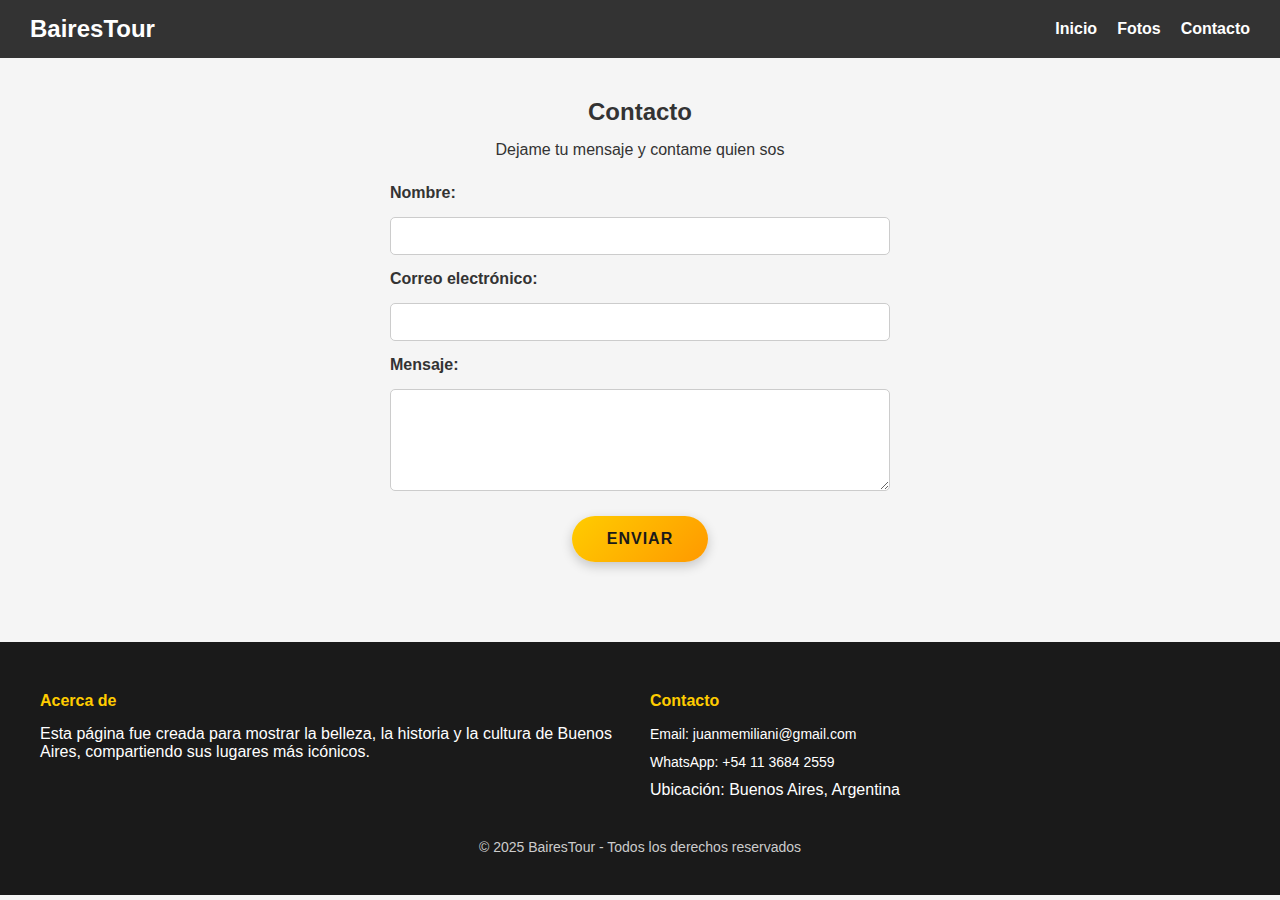
<file: contacto.html>
<!DOCTYPE html>
<html lang="es">
<head>
  <meta charset="UTF-8" />
  <meta name="viewport" content="width=device-width, initial-scale=1.0" />
  <title>Contacto - BairesTour</title>
  <link rel="stylesheet" href="styles.css" />
</head>
<body>

  <!-- Menú -->
  <nav>
    <h1>BairesTour</h1>
    <ul>
      <li><a href="index.html">Inicio</a></li>
      <li><a href="fotos.html">Fotos</a></li>
      <li><a href="contacto.html" class="active">Contacto</a></li>
    </ul>
  </nav>

  <!-- Formulario -->
  <section class="contacto">
    <h2>Contacto</h2>
    <p>Dejame tu mensaje y contame quien sos</p>

    <form action="mailto:juanmemiliani@gmail.com" method="post" enctype="text/plain" class="formulario">
      <label for="nombre">Nombre:</label>
      <input type="text" id="nombre" name="nombre" required>

      <label for="email">Correo electrónico:</label>
      <input type="email" id="email" name="email" required>

      <label for="mensaje">Mensaje:</label>
      <textarea id="mensaje" name="mensaje" rows="5" required></textarea>

      <button type="submit" class="btn-ver-mas">Enviar</button>
    </form>
  </section>

  <!-- Footer -->
  <footer>
  <div class="footer-section">
    <h4>Acerca de</h4>
    <p>Esta página fue creada para mostrar la belleza, la historia y la cultura de Buenos Aires, compartiendo sus lugares más icónicos.</p>
  </div>

  <div class="footer-section">
    <h4>Contacto</h4>
    <ul>
      <li><a href="https://mail.google.com/mail/?view=cm&to=juanmemiliani@gmail.com" target="_blank">Email: juanmemiliani@gmail.com</a></li>
      <li><a href="https://wa.me/541136842559" target="_blank">WhatsApp: +54 11 3684 2559</a></li>
      <li>Ubicación: Buenos Aires, Argentina</li>
    </ul>
  </div>

  <div class="footer-bottom">
    &copy; 2025 BairesTour - Todos los derechos reservados
  </div>
</footer>

</body>
</html>
</file>
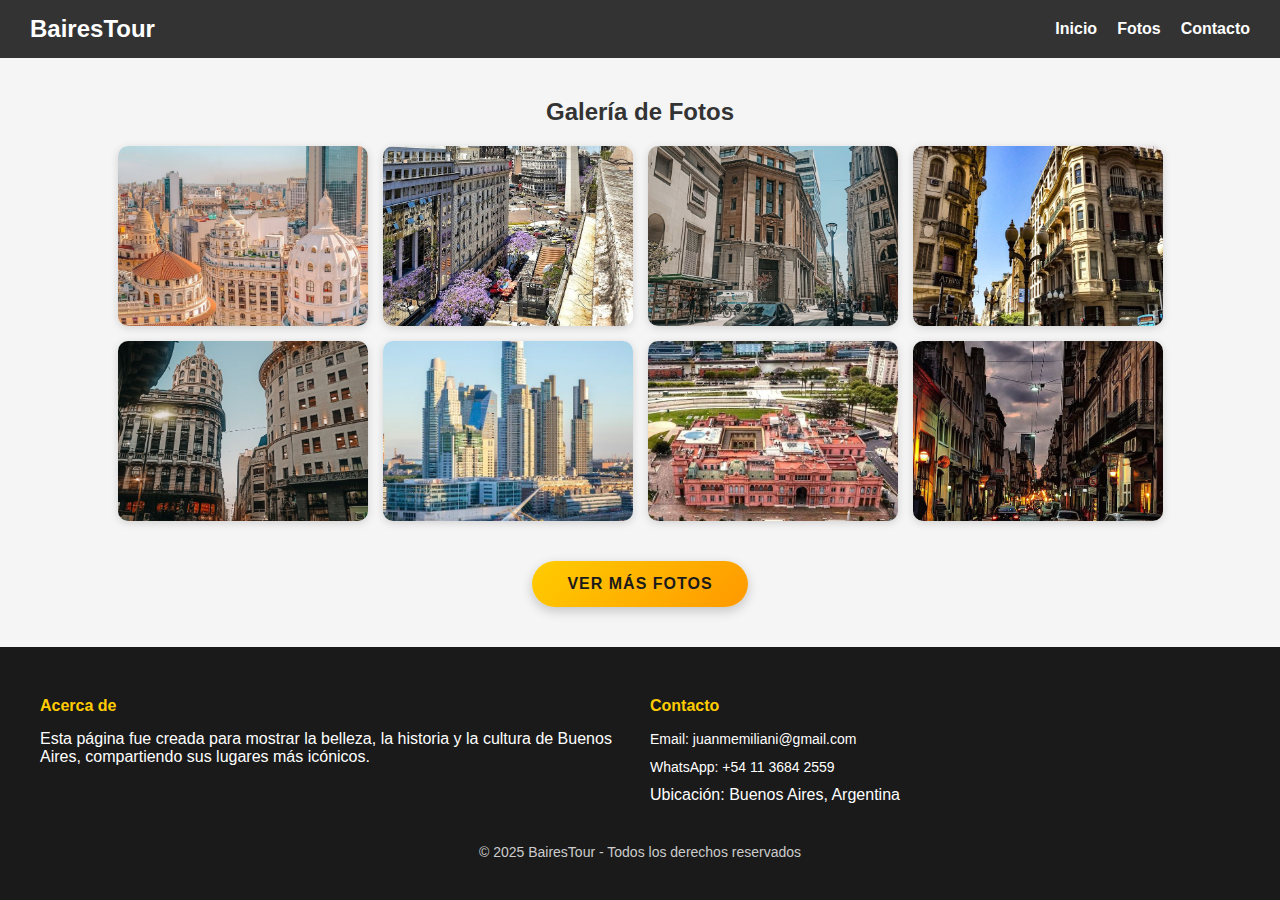
<file: fotos.html>
<!DOCTYPE html>
<html lang="es">
<head>
  <meta charset="UTF-8" />
  <meta name="viewport" content="width=device-width, initial-scale=1.0" />
  <title>Fotos - BairesTour</title>
  <link rel="stylesheet" href="styles.css" />
</head>
<body>

  <!-- Menú -->
  <nav>
    <h1>BairesTour</h1>
    <ul>
      <li><a href="index.html">Inicio</a></li>
      <li><a href="fotos.html" class="active">Fotos</a></li>
      <li><a href="contacto.html">Contacto</a></li>
    </ul>
  </nav>

  <!-- Galería -->
  <section class="gallery">
    <h2>Galería de Fotos</h2>
    <div class="gallery-container">
      <img src="img/img_galeria/img1.jpg" alt="imagen 1">
      <img src="img/img_galeria/img2.jpg" alt="imagen 2">
      <img src="img/img_galeria/img3.jpg" alt="imagen 3">
      <img src="img/img_galeria/img4.jpg" alt="imagen 4">
      <img src="img/img_galeria/img5.jpg" alt="imagen 5">
      <img src="img/img_galeria/img6.jpg" alt="imagen 6">
      <img src="img/img_galeria/img7.jpg" alt="imagen 7">
      <img src="img/img_galeria/img8.jpg" alt="imagen 8">
    </div>

    <div class="ver-mas">
      <button id="btn-ver-mas" class="btn-ver-mas">Ver más fotos</button>
    </div>
  </section>

   <!-- Footer -->
  <footer>
  <div class="footer-section">
    <h4>Acerca de</h4>
    <p>Esta página fue creada para mostrar la belleza, la historia y la cultura de Buenos Aires, compartiendo sus lugares más icónicos.</p>
  </div>

  <div class="footer-section">
    <h4>Contacto</h4>
    <ul>
      <li><a href="https://mail.google.com/mail/?view=cm&to=juanmemiliani@gmail.com" target="_blank">Email: juanmemiliani@gmail.com</a></li>
      <li><a href="https://wa.me/541136842559" target="_blank">WhatsApp: +54 11 3684 2559</a></li>
      <li>Ubicación: Buenos Aires, Argentina</li>
    </ul>
  </div>

  <div class="footer-bottom">
    &copy; 2025 BairesTour - Todos los derechos reservados
  </div>
</footer>

  <!-- Script para cambiar fotos -->
  <script>
    const fotosExtra = [
      "img/img_galeria/img9.jpg",
      "img/img_galeria/img10.jpg",
      "img/img_galeria/img11.jpg",
      "img/img_galeria/img12.jpg",
      "img/img_galeria/img13.jpg",
      "img/img_galeria/img14.jpg",
      "img/img_galeria/img15.jpg",
      "img/img_galeria/img16.jpg"
    ];

    const btn = document.getElementById('btn-ver-mas');
    const imagenes = document.querySelectorAll('.gallery-container img');
    let mostrandoPrimeraTanda = true;

    btn.addEventListener('click', () => {
      const fotosActuales = mostrandoPrimeraTanda ? fotosExtra : [
        "img/img_galeria/img1.jpg",
        "img/img_galeria/img2.jpg",
        "img/img_galeria/img3.jpg",
        "img/img_galeria/img4.jpg",
        "img/img_galeria/img5.jpg",
        "img/img_galeria/img6.jpg",
        "img/img_galeria/img7.jpg",
        "img/img_galeria/img8.jpg"
      ];

      imagenes.forEach((img, i) => {
        img.classList.add("fade-out");
        setTimeout(() => {
          img.src = fotosActuales[i];
          img.classList.remove("fade-out");
          img.classList.add("fade-in");
        }, 300);
      });

      btn.textContent = mostrandoPrimeraTanda ? "Ver fotos anteriores" : "Ver más fotos";
      mostrandoPrimeraTanda = !mostrandoPrimeraTanda;
    });
  </script>

</body>
</html>
</file>
<file: styles.css>
* {
  margin: 0;
  padding: 0;
  box-sizing: border-box;
}

body {
  font-family: 'Segoe UI', Tahoma, Geneva, Verdana, sans-serif;
  background: #f5f5f5;
  color: #333;
  display: flex;
  flex-direction: column;
}

/* ---------- NAV ---------- */
nav {
  display: flex;
  justify-content: space-between;
  align-items: center;
  background: #333;
  padding: 15px 30px;
}

nav h1 {
  color: white;
  font-size: 1.5rem;
}

nav ul {
  list-style: none;
  display: flex;
  gap: 20px;
}

nav ul li a {
  color: white;
  text-decoration: none;
  font-weight: bold;
  transition: color 0.3s;
}

nav ul li a:hover {
  color: #ffcc00;
}

.hero {
  position: relative;
  height: 580px;
  display: flex;
  justify-content: center;
  align-items: center;
  color: white;
  text-shadow: 2px 2px 5px rgba(0,0,0,0.7);
  overflow: hidden;
}

.hero h2 {
  font-size: 54px; 
  text-align: center;
}


.video-background {
  position: absolute;
  top: 0;
  left: 0;
  width: 100%;
  height: 100%;
  object-fit: cover;
  z-index: -1;
}


/* ---------- CARDS ---------- */
.cards {
  display: flex;
  flex-wrap: wrap;
  justify-content: center;
  gap: 30px;
  padding: 40px;
  background-color: #e6f2ff;
}

.card {
  background: white;
  border-radius: 8px;
  box-shadow: 0 2px 10px rgba(0,0,0,0.1);
  width: 300px;
  overflow: hidden;
  transition: transform 0.3s;
}

.card:hover {
  transform: translateY(-5px);
}

.card img {
  width: 100%;
  height: 200px;
  object-fit: cover;
}

.card-content {
  padding: 20px;
}

.card-content h3 {
  margin-bottom: 10px;
}

.card-content p {
  font-size: 14px;
  line-height: 1.5;
}

/* ---------- ASIDE ---------- */
.aside-container {
  display: flex;
  gap: 20px;
  margin: 40px 20px 68px 20px;
  flex-wrap: wrap;
}

.aside-box {
  flex: 1;
  padding: 20px;
  background-color: #f3f3f3;
  border-radius: 10px;
  box-shadow: 0 2px 10px rgba(0, 0, 0, 0.1);
  min-width: 250px;
}

/* ---------- GALERÍA ---------- */
.gallery {
  padding: 40px;
  text-align: center;
}

.gallery h2 {
  margin-bottom: 20px;
}

.gallery-container {
  display: flex;
  flex-wrap: wrap;
  gap: 15px;
  justify-content: center;
  margin-bottom: 40px;
}

.gallery-container img {
  width: 250px;
  height: 180px;
  object-fit: cover;
  border-radius: 10px;
  transition: all 0.3s ease;
  background: #fff;
  box-shadow: 0 2px 8px rgba(0,0,0,0.15);
}

.fade-out {
  opacity: 0;
  transition: opacity 0.3s ease;
}

.fade-in {
  opacity: 1;
  transition: opacity 0.5s ease;
}

.gallery-container img:hover {
  transform: scale(1.1);
}

/* ---------- BOTÓN VER MÁS ---------- */
.btn-ver-mas {
  display: inline-block;
  position: relative;
  padding: 14px 35px;
  background: linear-gradient(135deg, #ffcc00, #ff9900);
  color: #1a1a1a;
  border: none;
  border-radius: 50px;
  cursor: pointer;
  font-size: 16px;
  font-weight: bold;
  text-transform: uppercase;
  letter-spacing: 1px;
  box-shadow: 0 4px 12px rgba(0,0,0,0.2);
  transition: all 0.3s ease;
  overflow: hidden;
}

.btn-ver-mas:hover {
  background: linear-gradient(135deg, #ff9900, #ffcc00);
  transform: translateY(-3px) scale(1.05);
  box-shadow: 0 6px 18px rgba(0,0,0,0.3);
}

.btn-ver-mas:active {
  transform: scale(0.95);
}

.btn-ver-mas::before {
  content: "";
  position: absolute;
  top: 0;
  left: -75%;
  width: 50%;
  height: 100%;
  background: rgba(255,255,255,0.4);
  transform: skewX(-25deg);
}

.btn-ver-mas:hover::before {
  animation: shine 0.75s forwards;
}

@keyframes shine {
  0% { left: -75%; }
  100% { left: 125%; }
}

/* ---------- CONTACTO ---------- */
.contacto {
  padding: 40px 20px 80px 20px; 
  text-align: center;
}


.contacto h2 {
  margin-bottom: 15px;
}

.contacto p {
  margin-bottom: 25px;
}

.formulario {
  display: flex;
  flex-direction: column;
  max-width: 500px;
  margin: 0 auto;
  gap: 15px;
}

.formulario label {
  font-weight: bold;
  text-align: left;
}

.formulario input,
.formulario textarea {
  padding: 10px;
  border-radius: 5px;
  border: 1px solid #ccc;
  font-size: 14px;
}

.formulario button {
  margin-top: 10px;
  align-self: center;
}

/* ---------- FOOTER ---------- */
footer {
  background-color: #1a1a1a;
  color: white;
  padding: 40px 30px;
  display: flex;
  justify-content: space-between;
  flex-wrap: wrap;
}

.footer-section {
  flex: 1 1 200px;
  margin: 10px;
}

.footer-section h4 {
  margin-bottom: 15px;
  color: #ffcc00;
}

.footer-section ul {
  list-style: none;
  padding: 0;
}

.footer-section ul li {
  margin-bottom: 10px;
}


.footer-section ul li a {
  color: white;
  font-size: 14px; 
  text-decoration: none;
  font-family: 'Segoe UI', Tahoma, Geneva, Verdana, sans-serif;
  transition: color 0.3s;
}

.footer-section ul li a:hover {
  color: #ffcc00;
  text-decoration: underline;
}




.footer-bottom {
  text-align: center;
  margin-top: 20px;
  color: #ccc;
  font-size: 14px;
  width: 100%;
}

/* ---------- RESPONSIVE ---------- */
@media (max-width: 768px) {
  nav {
    flex-direction: column;
    align-items: flex-start;
  }

  .gallery-container img {
    width: 90%;
    height: auto;
  }

  footer {
    flex-direction: column;
    text-align: center;
  }

  .formulario {
    width: 90%;
  }

  @media (max-width: 768px) {
  .hero h2 {
    font-size: 36px;
  }
}

}
</file>
